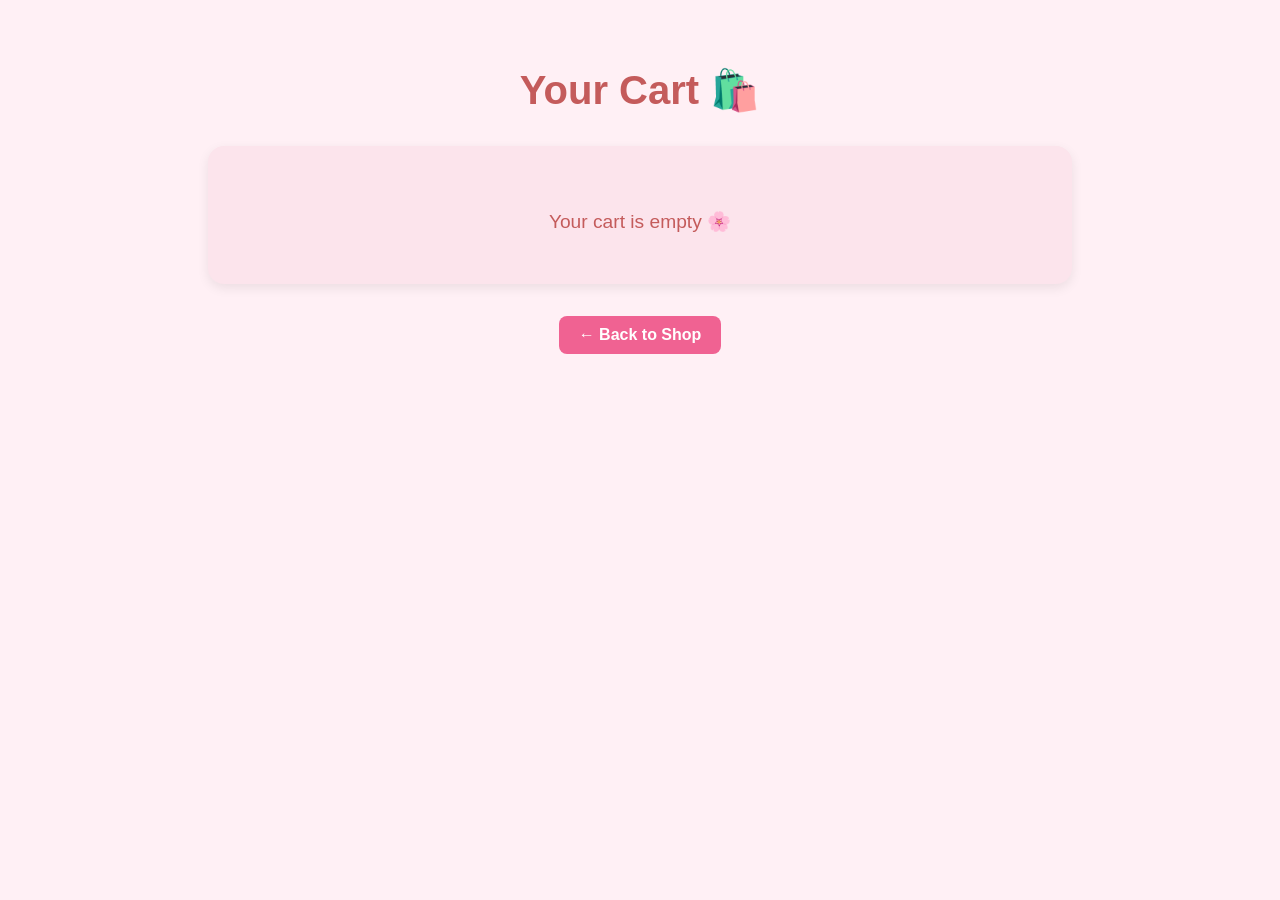
<file: cart.html>
<!DOCTYPE html>
<html lang="en">
<head>
  <meta charset="UTF-8" />
  <meta name="viewport" content="width=device-width, initial-scale=1.0"/>
  <title>My Cart</title>

  <link rel="stylesheet" href="https://cdnjs.cloudflare.com/ajax/libs/font-awesome/6.7.2/css/all.min.css">

  <style>
    body { background-color: #fff0f5; font-family: 'Poppins', sans-serif; padding: 2rem; }
    h1 { text-align: center; color: #c45b5b; font-size: 2.5rem; margin-bottom: 2rem; }

    .cart-container { max-width: 800px; margin: auto; background: #fce4ec; border-radius: 1rem; padding: 2rem; box-shadow: 0 4px 12px rgba(0,0,0,0.08); }
    .cart-item { display: flex; justify-content: space-between; align-items: center; padding: 1rem; margin-bottom: 1rem; background-color: #fff; border-radius: 8px; border-left: 5px solid #f8bbd0; }
    .cart-item-title { font-weight: 600; font-size: 1.1rem; color: #5c3d44; }
    .cart-item-quantity { color: #7c6169; }
    .remove-btn { background-color: #ec407a; color: white; border: none; padding: 6px 12px; border-radius: 5px; cursor: pointer; font-size: 0.9rem; transition: background 0.3s; }
    .remove-btn:hover { background-color: #c2185b; }

    .empty-message { text-align: center; color: #c45b5b; margin-top: 2rem; font-size: 1.2rem; }
    .btn-back { display: block; width: fit-content; margin: 2rem auto 0; background: #f06292; color: white; padding: 10px 20px; text-decoration: none; border-radius: 8px; font-weight: bold; transition: background 0.3s; }
    .btn-back:hover { background: #e91e63; }

    .cart-summary { max-width: 800px; margin: 1rem auto; background-color: #fce4ec; padding: 1.5rem; border-radius: 1rem; text-align: center; box-shadow: 0 4px 12px rgba(0,0,0,0.05); }
    .cart-summary p { font-size: 1.3rem; color: #c2185b; margin-bottom: 1rem; }
    .clear-cart-btn { background-color: #e57373; color: white; border: none; padding: 10px 20px; border-radius: 8px; cursor: pointer; font-weight: bold; transition: background 0.3s; }
    .clear-cart-btn:hover { background-color: #c62828; }

    .payment-section { max-width: 800px; margin: 1rem auto; text-align:center; }
    #pay-btn { margin-left:1rem; background:#4caf50; color:white; padding:8px 16px; border:none; border-radius:5px; cursor:pointer; }
    #pay-btn:hover { background:#388e3c; }
    #payment-method { padding:5px 10px; border-radius:5px; }
  </style>
</head>
<body>

  <h1>Your Cart 🛍️</h1>

  <div class="cart-container" id="cart-container"></div>

  <div class="cart-summary" id="cart-summary" style="display:none;">
    <p>Total: <span id="total-price">$0.00</span></p>
    <button class="clear-cart-btn" id="clear-cart-btn">Clear Cart</button>
  </div>

  <div class="payment-section" id="payment-section" style="display:none;">
    <label for="payment-method" style="margin-right:0.5rem; font-weight:bold;">Payment Method:</label>
    <select id="payment-method">
      <option value="card">Credit/Debit Card</option>
      <option value="paypal">PayPal</option>
      <option value="cash">Cash on Delivery</option>
    </select>
    <button id="pay-btn">Pay</button>
  </div>

  <a href="index.html" class="btn-back">← Back to Shop</a>

  <script>
    // Get cart from localStorage or empty array
    const cart = JSON.parse(localStorage.getItem("cart")) || [];
    const container = document.getElementById("cart-container");
    const totalDisplay = document.getElementById("total-price");
    const summarySection = document.getElementById("cart-summary");
    const paymentSection = document.getElementById("payment-section");
    const payBtn = document.getElementById("pay-btn");
    const paymentMethodSelect = document.getElementById("payment-method");

    // Function to get product price
    function getProductPrice(title) {
      const prices = { "Flower Pot": 13.99, "Vase": 20.00, "Plant": 15.50 };
      return prices[title] || 10.00;
    }

    // Render cart
    function renderCart() {
      container.innerHTML = "";
      let total = 0;

      if (cart.length === 0) {
        container.innerHTML = "<p class='empty-message'>Your cart is empty 🌸</p>";
        summarySection.style.display = "none";
        paymentSection.style.display = "none";
        return;
      }

      cart.forEach((item, index) => {
        const price = getProductPrice(item.title);
        const subtotal = price * item.quantity;
        total += subtotal;

        const itemDiv = document.createElement("div");
        itemDiv.className = "cart-item";

        itemDiv.innerHTML = `
          <span class="cart-item-title">🌷 ${item.title}</span>
          <span class="cart-item-quantity">Qty: ${item.quantity}</span>
          <button class="remove-btn" data-index="${index}">Remove</button>
        `;
        container.appendChild(itemDiv);
      });

      totalDisplay.textContent = `$${total.toFixed(2)}`;
      summarySection.style.display = "block";
      paymentSection.style.display = "block";

      // Remove buttons
      document.querySelectorAll(".remove-btn").forEach(btn => {
        btn.addEventListener("click", () => {
          const index = btn.getAttribute("data-index");
          cart.splice(index, 1);
          localStorage.setItem("cart", JSON.stringify(cart));
          renderCart();
        });
      });
    }

    // Clear cart button
    document.getElementById("clear-cart-btn").addEventListener("click", () => {
      localStorage.removeItem("cart");
      cart.length = 0;
      renderCart();
    });

    // Pay button
    payBtn.addEventListener("click", () => {
      const method = paymentMethodSelect.value;
      const total = cart.reduce((sum, item) => sum + getProductPrice(item.title) * item.quantity, 0).toFixed(2);

      alert(`You chose to pay $${total} using ${method.toUpperCase()}!`);

      cart.length = 0;
      localStorage.removeItem("cart");
      renderCart();
    });

    renderCart();
  </script>

</body>
</html>
</file>
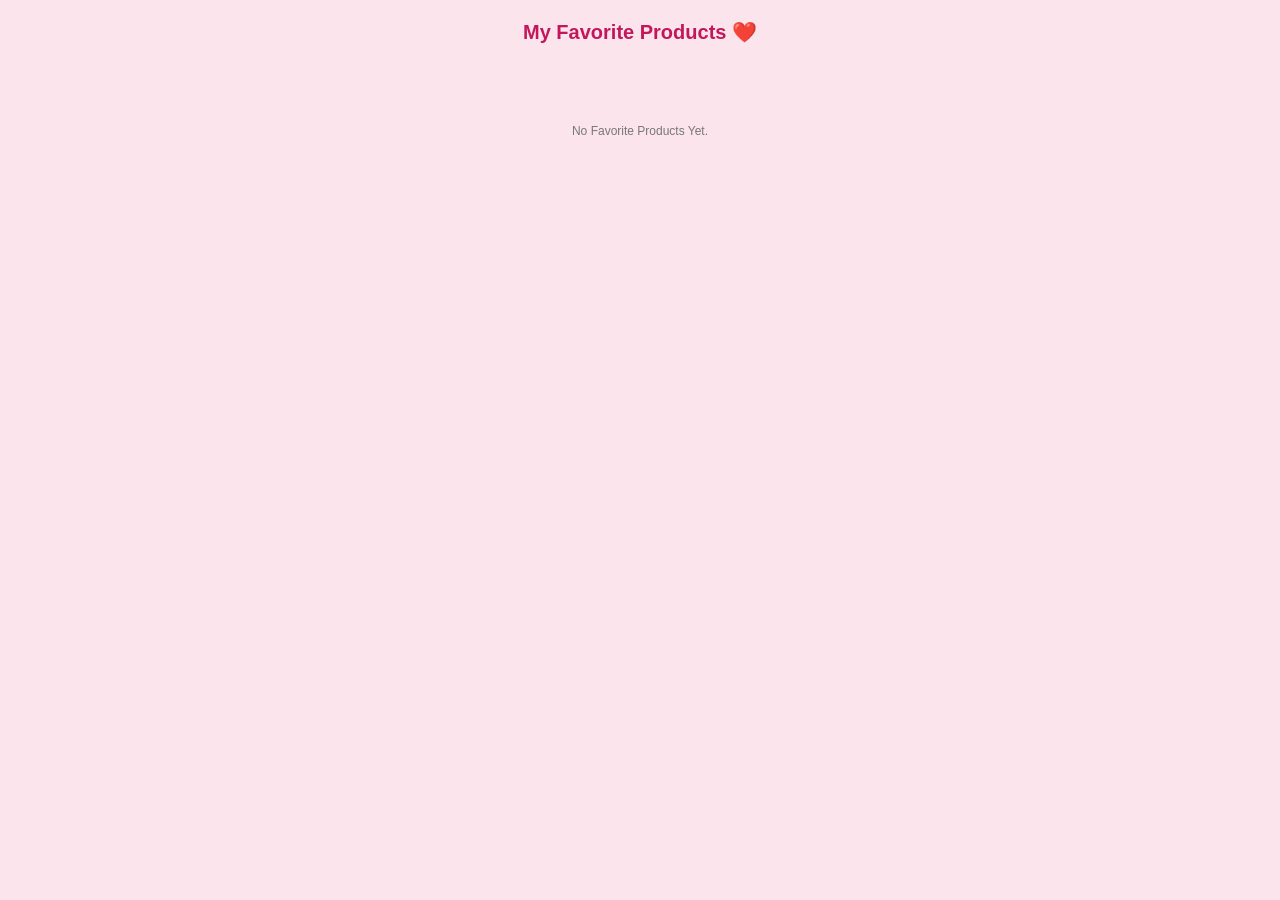
<file: favorite.html>
<!DOCTYPE html>
<html lang="en">
<head>
  <meta charset="UTF-8">
  <title>My Favorites</title>
  <link rel="stylesheet" href="css/style.css">
  <style>
    body {
      background-color: #fce4ec;
      font-family: 'Poppins', sans-serif;
      padding: 20px;
    }
    h1 {
      text-align: center;
      color: #c2185b;
      margin-bottom: 30px;
    }
    .fav-container {
      display: grid;
      grid-template-columns: repeat(auto-fit, minmax(240px, 1fr));
      gap: 20px;
      max-width: 1200px;
      margin: 0 auto;
    }
    .fav-box {
      background: #ffffff;
      border-radius: 12px;
      box-shadow: 0 4px 10px rgba(0,0,0,0.1);
      overflow: hidden;
      transition: transform 0.2s;
    }
    .fav-box:hover {
      transform: translateY(-5px);
    }
    .fav-box img {
      width: 100%;
      height: 200px;
      object-fit: cover;
    }
    .fav-content {
      padding: 15px;
      text-align: center;
    }
    .fav-content h3 {
      margin: 10px 0;
      font-size: 1.1rem;
      color: #5c3d44;
    }
    .fav-content .price {
      font-size: 1rem;
      color: #c2185b;
      margin-bottom: 10px;
    }
    .remove-btn {
      padding: 8px 16px;
      background-color: #c2185b;
      color: white;
      border: none;
      border-radius: 8px;
      cursor: pointer;
      transition: background 0.3s;
    }
    .remove-btn:hover {
      background-color: #e91e63;
    }
    .empty-msg {
      text-align: center;
      color: #777;
      font-size: 1.2rem;
      margin-top: 50px;
    }
  </style>
</head>
<body>

  <h1>My Favorite Products ❤️</h1>

  <div class="fav-container" id="favContainer"></div>

  <script>
    let favorites = JSON.parse(localStorage.getItem("favorites")) || [];
    const container = document.getElementById("favContainer");

    function renderFavorites() {
      container.innerHTML = "";
      if (favorites.length === 0) {
        container.innerHTML = "<p class='empty-msg'>No favorite products yet.</p>";
        return;
      }
      favorites.forEach((product, index) => {
        container.innerHTML += `
          <div class="fav-box">
            <img src="${product.image}" alt="${product.name}">
            <div class="fav-content">
              <h3>${product.name}</h3>
              <div class="price">$${product.price}</div>
              <button class="remove-btn" onclick="removeFavorite(${index})">Remove</button>
            </div>
          </div>
        `;
      });
    }

    function removeFavorite(index) {
      favorites.splice(index, 1);
      localStorage.setItem("favorites", JSON.stringify(favorites));
      renderFavorites();
    }

    renderFavorites();
  </script>

</body>
</html>
</file>
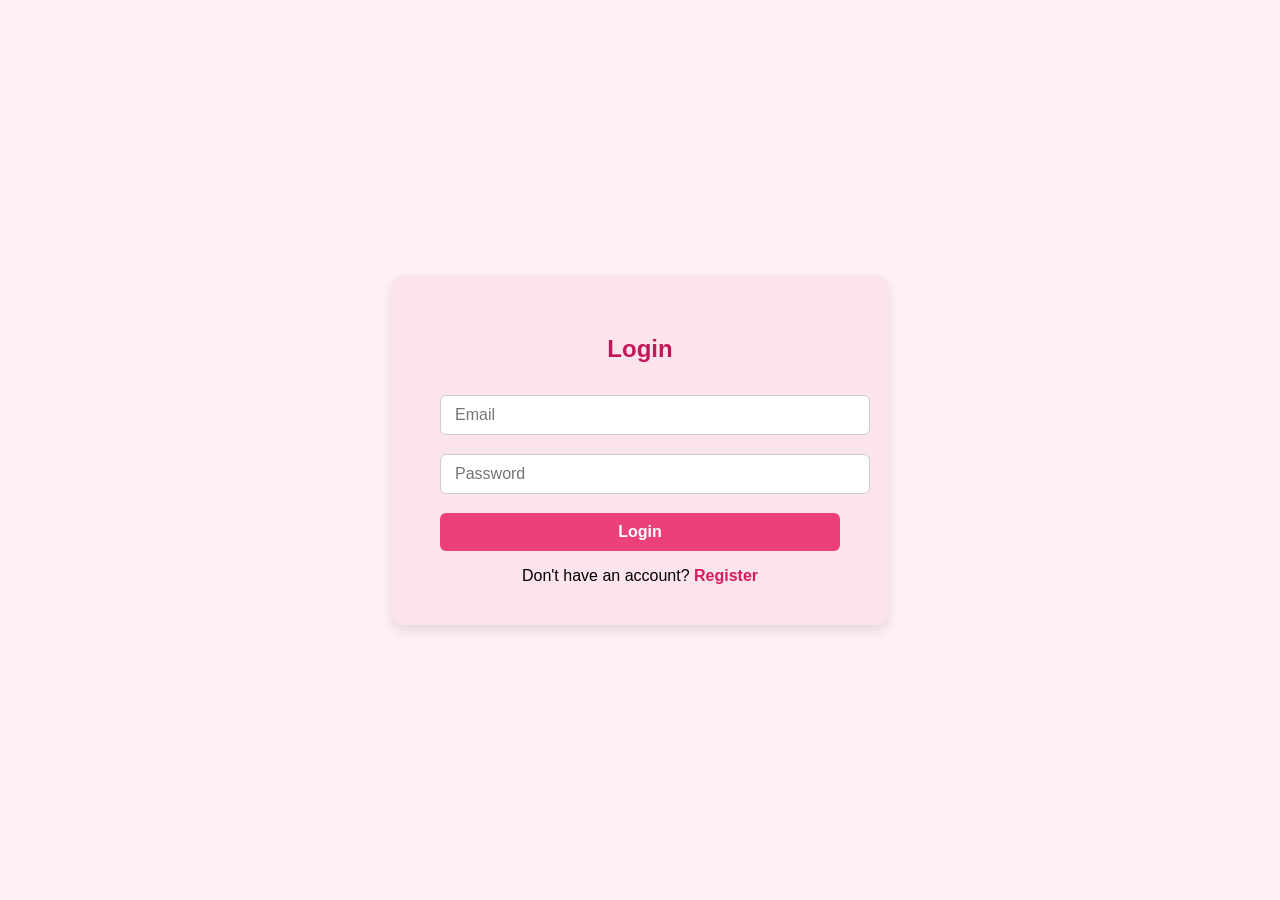
<file: login.html>
<!DOCTYPE html>
<html lang="en">
<head>
  <meta charset="UTF-8" />
  <meta name="viewport" content="width=device-width, initial-scale=1.0"/>
  <title>Login</title>
<link rel="stylesheet" href="css/login.css">
  <!-- Font & Style -->
  <link rel="stylesheet" href="https://cdnjs.cloudflare.com/ajax/libs/font-awesome/6.7.2/css/all.min.css">

</head>
<body>

  <div class="login-container">
    <h2>Login</h2>
    <input type="email" id="email" placeholder="Email" required />
    <input type="password" id="password" placeholder="Password" required />
    <button onclick="loginUser()">Login</button>
    <div class="message" id="message"></div>
    <div class="link">Don't have an account? <a href="register.html">Register</a></div>
  </div>

  <script>
    function loginUser() {
      const email = document.getElementById("email").value.trim();
      const password = document.getElementById("password").value.trim();
      const message = document.getElementById("message");

      const storedUser = JSON.parse(localStorage.getItem("user"));

      if (!storedUser) {
        message.textContent = "No registered user found.";
        return;
      }

      if (email === storedUser.email && password === storedUser.password) {
        message.style.color = "green";
        message.textContent = "Login successful! Redirecting...";
        localStorage.setItem("loggedIn", "true");
        setTimeout(() => {
          window.location.href = "index.html"; // redirect to homepage
        }, 1500);
      } else {
        message.style.color = "red";
        message.textContent = "Invalid credentials.";
      }
    }
  </script>
</body>
</html>
</file>
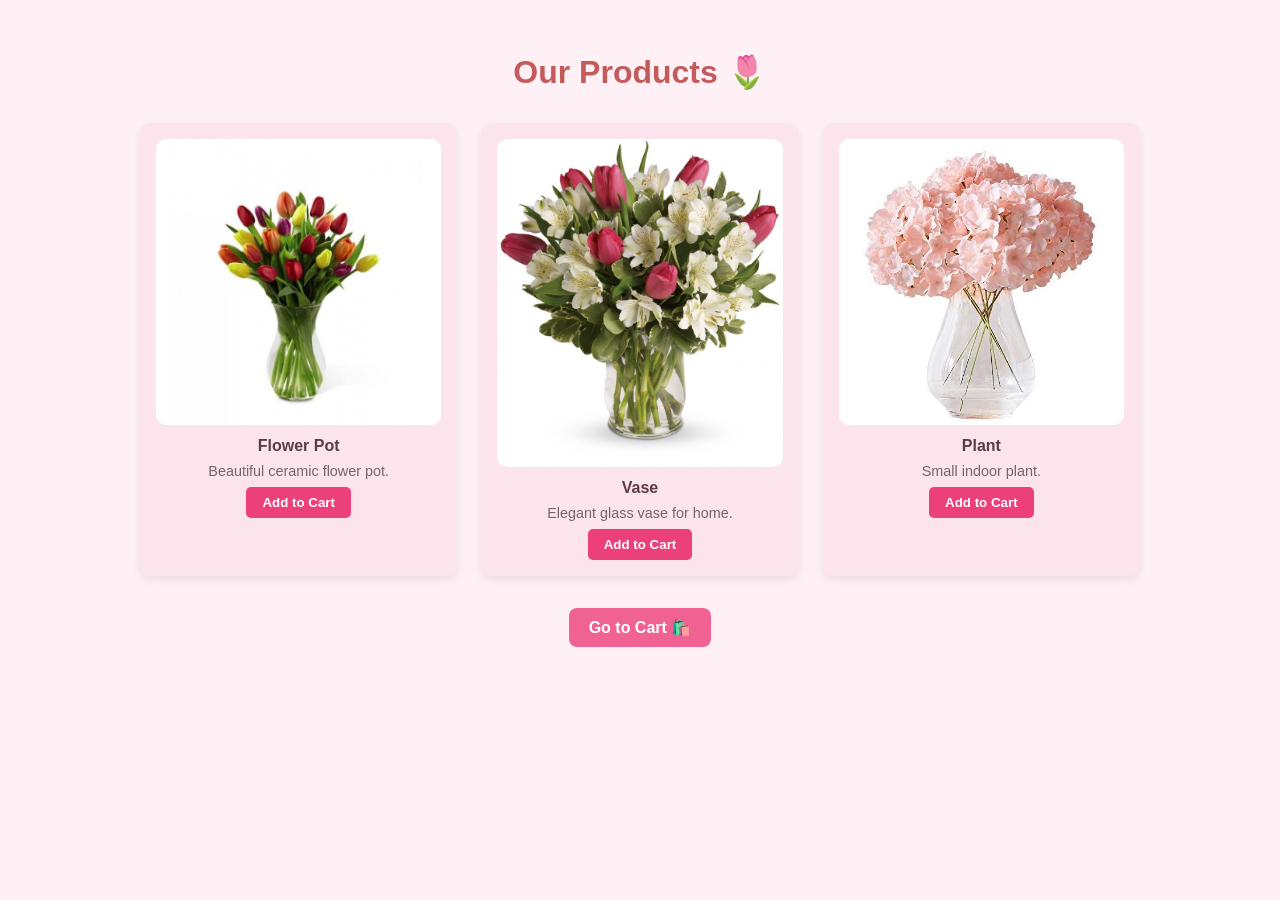
<file: Products.html>
<!DOCTYPE html>
<html lang="en">
<head>
  <meta charset="UTF-8">
  <meta name="viewport" content="width=device-width, initial-scale=1.0">
  <title>Products</title>
  <style>
    body { font-family: 'Poppins', sans-serif; background: #fff0f5; margin: 0; padding: 2rem; }
    h1 { text-align: center; color: #c45b5b; margin-bottom: 2rem; }
    .products-container { display: grid; grid-template-columns: repeat(auto-fit, minmax(250px, 1fr)); gap: 1.5rem; max-width: 1000px; margin: auto; }
    .product { background: #fce4ec; padding: 1rem; border-radius: 10px; box-shadow: 0 4px 10px rgba(0,0,0,0.08); text-align: center; }
    .product img { max-width: 100%; border-radius: 10px; }
    .product-title { font-weight: bold; margin-top: 0.5rem; color: #5c3d44; }
    .product-desc { font-size: 0.9rem; color: #7c6169; margin: 0.5rem 0; }
    .add-btn { background: #ec407a; color: white; border: none; padding: 8px 16px; border-radius: 5px; cursor: pointer; font-weight: bold; transition: 0.3s; }
    .add-btn:hover { background: #c2185b; }
    .btn-cart { display:block; width: fit-content; margin:2rem auto 0; background:#f06292; color:white; text-decoration:none; padding:10px 20px; border-radius:8px; font-weight:bold; text-align:center; }
    .btn-cart:hover { background:#e91e63; }
  </style>
</head>
<body>

  <h1>Our Products 🌷</h1>

  <div class="products-container" id="products-container">
    <!-- Products will be inserted by JS -->
  </div>

  <a href="cart.html" class="btn-cart">Go to Cart 🛍️</a>

  <script>
const products = [
  { title: "Flower Pot", desc: "Beautiful ceramic flower pot.", img: "images/pic10.jpeg" },
  { title: "Vase", desc: "Elegant glass vase for home.", img: "images/pic8.jpeg" },
  { title: "Plant", desc: "Small indoor plant.", img: "images/pic7.jpeg" }
];



    const container = document.getElementById("products-container");

    function renderProducts() {
      products.forEach((product, index) => {
        const div = document.createElement("div");
        div.className = "product";
        div.innerHTML = `
          <img src="${product.img}" alt="${product.title}">
          <div class="product-title">${product.title}</div>
          <div class="product-desc">${product.desc}</div>
          <button class="add-btn" data-index="${index}">Add to Cart</button>
        `;
        container.appendChild(div);
      });

      // Add to cart functionality
      document.querySelectorAll(".add-btn").forEach(btn => {
        btn.addEventListener("click", () => {
          const index = btn.getAttribute("data-index");
          const product = products[index];
          
          // Get cart from localStorage
          let cart = JSON.parse(localStorage.getItem("cart")) || [];

          // Check if product exists in cart
          const existing = cart.find(item => item.title === product.title);
          if (existing) {
            existing.quantity += 1;
          } else {
            cart.push({ title: product.title, quantity: 1 });
          }

          localStorage.setItem("cart", JSON.stringify(cart));
          alert(`${product.title} added to cart!`);
        });
      });
    }

    renderProducts();
  </script>
</body>
</html>
</file>
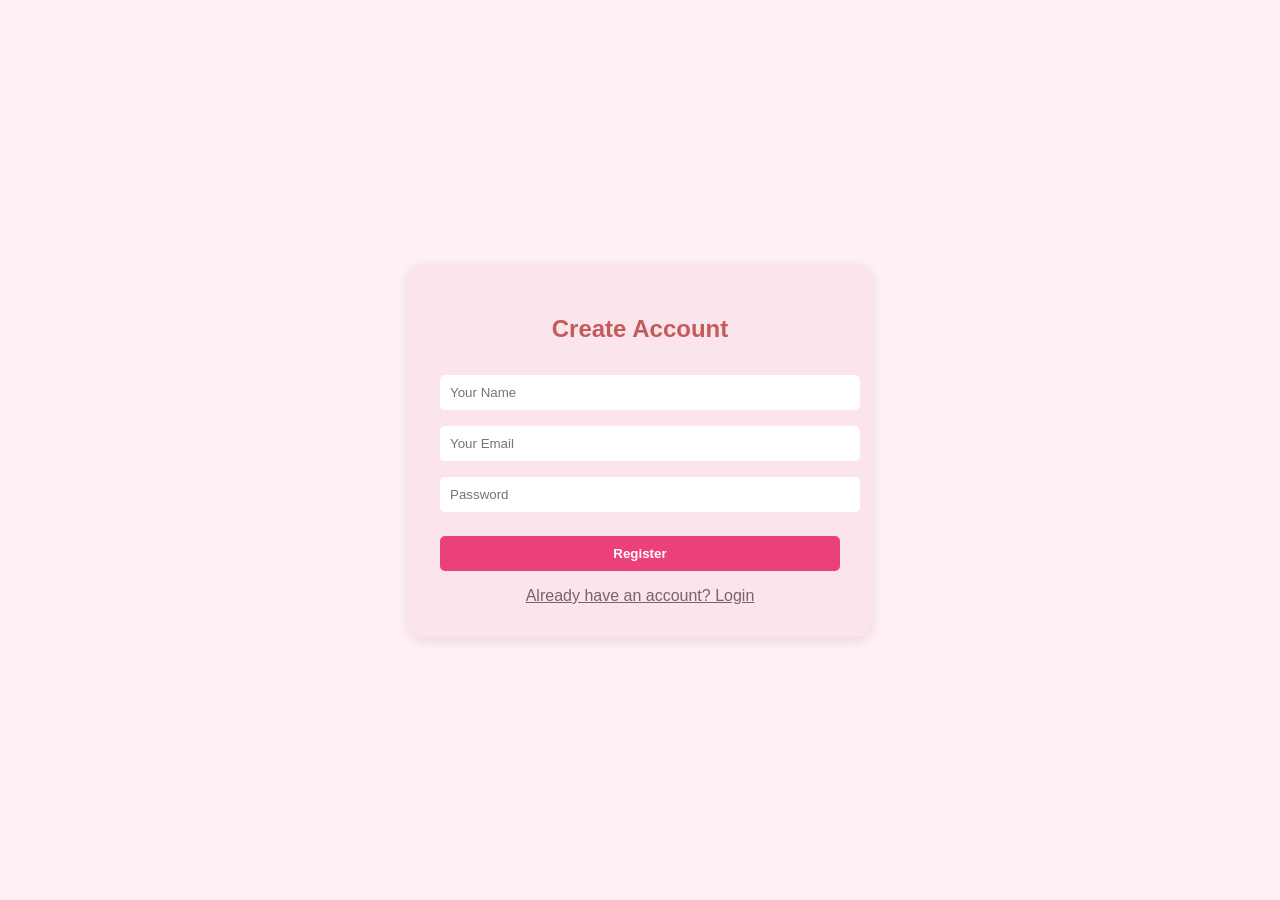
<file: register.html>
<!DOCTYPE html>
<html lang="en">
<head>
  <meta charset="UTF-8">
  <meta name="viewport" content="width=device-width, initial-scale=1.0">
  <title>Register</title>
  <link rel="stylesheet" href="https://cdnjs.cloudflare.com/ajax/libs/font-awesome/6.5.0/css/all.min.css">
  <style>
    body {
      background-color: #fff0f5;
      font-family: 'Poppins', sans-serif;
      display: flex;
      align-items: center;
      justify-content: center;
      height: 100vh;
      margin: 0;
    }
    .register-container {
      background: #fce4ec;
      padding: 2rem;
      border-radius: 1rem;
      box-shadow: 0 4px 12px rgba(0,0,0,0.1);
      width: 100%;
      max-width: 400px;
    }
    h2 {
      text-align: center;
      color: #c45b5b;
      margin-bottom: 1.5rem;
    }
    input {
      width: 100%;
      padding: 10px;
      margin: 0.5rem 0;
      border: none;
      border-radius: 5px;
    }
    button {
      width: 100%;
      padding: 10px;
      background-color: #ec407a;
      color: white;
      border: none;
      border-radius: 5px;
      font-weight: bold;
      margin-top: 1rem;
      cursor: pointer;
    }
    button:hover {
      background-color: #c2185b;
    }
    .link {
      display: block;
      text-align: center;
      margin-top: 1rem;
      color: #7c6169;
    }
  </style>
</head>
<body>
  <div class="register-container">
    <h2>Create Account</h2>
    <input type="text" id="name" placeholder="Your Name" required>
    <input type="email" id="email" placeholder="Your Email" required>
    <input type="password" id="password" placeholder="Password" required>
    <button onclick="register()">Register</button>
    <a class="link" href="login.html">Already have an account? Login</a>
  </div>

  <script>
    function register() {
      const name = document.getElementById("name").value.trim();
      const email = document.getElementById("email").value.trim();
      const password = document.getElementById("password").value;

      if (!name || !email || !password) {
        alert("Please fill in all fields.");
        return;
      }

      const user = {
        name: name,
        email: email,
        password: password
      };

      localStorage.setItem("user", JSON.stringify(user));
      alert("Account created successfully!");
      window.location.href = "login.html";
    }
  </script>
</body>
</html>
</file>
<file: css/style.css>
:root {
    --pink: #e84393;
}

* {
    margin: 0;
    padding: 0;
    box-sizing: border-box;
    font-family: Verdana, Geneva, Tahoma, sans-serif;
    outline: none;
    border: none;
    text-decoration: none;
    text-transform: capitalize;
    transition: 0.3s ease;
}

html {
    font-size: 62.5%;
    scroll-behavior: smooth;
    scroll-padding-top: 6rem;
    overflow-x: hidden;
}

section {
    padding: 2rem 9%;
}

.heading{
    text-align: center;
    font-size: 4rem;
    color: #333;
    padding: 1rem;
    margin: 2rem 0;
   background: rgba(256, 51, 153, .05);

}
.heading span{

    color: var(--pink);
}
.btn {
    display: inline-block;
    margin-top: 1rem;
    border-radius: 5rem;
    background: #333;
    color: #fff;
    padding: 0.9rem 3.5rem;
    cursor: pointer;
    font-size: 1.7rem;
}

.btn:hover {
    background: var(--pink);
}

/* Header */
header {
    position: fixed;
    top: 0;
    left: 0;
    right: 0;
    background: #fff;
    padding: 2rem 9%;
    display: flex;
    align-items: center;
    justify-content: space-between;
    z-index: 1000;
    box-shadow: 0.5rem 1rem rgba(0, 0, 0, 0.1);
}

header .logo {
    font-size: 3rem;
    color: #333;
    font-weight: bolder;
}

header .logo span {
    color: var(--pink);
}

header .navbar {
    display: flex;
    align-items: center;
}

header .navbar a {
    font-size: 2rem;
    padding: 0 1.5rem;
    color: #666;
}

header .navbar a:hover {
    color: var(--pink);
}

header .icons a {
    font-size: 2.5rem;
    color: #333;
    margin-left: 1.5rem;
}

header .icons a:hover {
    color: var(--pink);
}

#barlo {
    display: none;
}

header .fa-bars {
    font-size: 3rem;
    color: #333;
    border-radius: .5rem;
    padding: .5rem 1.5rem;
    cursor: pointer;
    border: .1rem solid rgba(0, 0, 0, 0.3);
    display: none;
}


/* Home Section */
.home {
    display: flex;
    align-items: center;
    min-height: 100vh;
    background: url("../images/photo2.jpg") no-repeat center center/cover;
}

.home .content {
    max-width: 50rem;
}

.home .content h3 {
    font-size: 6rem;
    color: #333;
}

.home .content span {
    font-size: 3.5rem;
    color: var(--pink);
    padding: 1rem 0;
    line-height: 1.5;
    display: block;
}

.home .content p {
    font-size: 1.7rem;
    color: #999;
    padding: 1rem 0;
    line-height: 1.6;
}

.about .row{
    display: flex;
    align-items: center;
    gap: 2rem;
    flex-wrap: wrap;
    padding:2rem 0;
    padding-bottom: 3rem;
}
.about .row .video-container{
    flex: 1 1 40rem;
    position: relative;
}
.about .row .video-container video{
    width:100%;
    border: 1.5rem solid #fff;
    border-radius: 5rem;
    box-shadow: 0  .5rem 1rem rgba(0, 0, 0, 0.1);
    height: 100%;
    object-fit:cover ;
}

.about .row .video-container h3{
    position: absolute;
    top: 50%;transform: translateY(-50%);
    font-size: 3rem;
    background: #fff;
    width: 100% ;
    padding: 1rem 2rem;
    text-align: center;
    mix-blend-mode: screen;

}

.about .row .content{
   flex:1 1 40rem
}

.about .row .content h3{
   font-size:3rem ;
   color: #333;
}
.about .row .content p{
   font-size: 1.5rem ;
   color: #999;
   padding: 5rem 0;
   padding-top: 1rem;
   line-height: 1.5;
}

.home{
    background-position: left;
}

/* icons*/

.icons-conta {
  display: flex;
  flex-wrap: wrap;
  justify-content: space-around;
  padding: 4rem 9%;
  gap: 2rem;
  background: #f9f9f9;
}

.icons {
  background: #fff;
  border: 1px solid #eee;
  padding: 2rem;
  flex: 1 1 20rem;
  text-align: center;
  box-shadow: 0 0.5rem 1rem rgba(0, 0, 0, 0.05);
  border-radius: 1rem;
}

.icons i {
  font-size: 4rem;
  color: var(--pink);
  margin-bottom: 1rem;
}

.icons .info h3 {
  font-size: 2rem;
  color: #333;
}

.icons .info span {
  font-size: 1.5rem;
  color: #777;
}
.cart-count {
  position: absolute;
  top: -8px;
  right: -10px;
  background: #e91e63;
  color: white;
  font-size: 12px;
  border-radius: 50%;
  padding: 2px 6px;
}
#cart-icon {
  position: relative;
}

.user-menu {
  position: relative; 
  display: inline-block;
}

.user-menu .fa-user {
  font-size: 22px;
  color: #c45baa;
  cursor: pointer;
}

.user-menu .dropdown {
  display: none;
  position: absolute;
  top: 35px;
  right: 0;
  background-color: #fce4ec;
  min-width: 120px;        
  padding: 8px 0;          
  border-radius: 10px;
  box-shadow: 0 4px 12px rgba(0,0,0,0.1);
  overflow: hidden;
  z-index: 1000;
    
}

.user-menu .dropdown a {
  display: block;
  padding: 8px 15px;
  font-size: 14px;          
  color: #4a4a4a;
  text-decoration: none;
  transition: background 0.3s;
  font-weight: 500;
  border-bottom: 1px solid #f8bbd0;
}

.user-menu .dropdown a:hover {
  background-color: #f8d7e0;
}

.user-menu .dropdown a:last-child {
  border-bottom: none;
}

.user-menu .dropdown a:hover {
  background-color: #f8bbd0;
  color: #c2185b;
}


.products .box-container{
    display:flex ;
    flex-wrap: wrap;
    gap:1.5rem
}
.products .box-container .box{
    flex: 1 1 30rem;
    box-shadow: 0 .5rem 1.5rem rgba(0, 0, 0, .1);
    border-radius: .5rem;
    border: .1rem solid rgba(0, 0, 0, .1);
    position: relative;

}
.products .box-container .box .discount{
    position: absolute;
    top: 1rem; left: 1rem;
    padding: .7rem 1rem;
    font-size: 2rem;
    color: var(--pink);
    background: rgba(256, 51, 153, .05);
    z-index: 1;
    border-radius: .5rem;
}
.products .box-container .box .image{
    position: relative;
    text-align: center;
    padding-top: 2rem;
    overflow: hidden;
}
.products .box-container .box .image img{
    height: 25rem;

}
.products .box-container .box:hover .image img{

    transform: scale(1.1);
}
.products .box-container .box .image .icons{
    position: absolute;
    bottom: -7rem; left: 0; right: 0;
    display: flex;

}
.products .box-container .box:hover .image .icons{
    bottom: 0;
}

.products .box-container .box .image .icons a{
    height: 5rem;
    line-height: 5rem;
    font-size: 2rem;
    width: 50%;
    background: var(--pink);
    color: #fff;

}
.products .box-container .box .image .icons .cart-btn{
    border-left: .1rem solid #fff7ff;
    border-right: .1rem solid #fff7ff;
    width: 100%;

}
.products .box-container .box .image .icons a:hover{
    background: #333;
}
.products .box-container .box .content{
    padding: 2rem;
    text-align: center;
}
.products .box-container .box .content .price{
   font-size: 2.5rem;
   color: var(--pink);
   font-weight:bolder ;
   padding-top: 1rem ;
}
.products .box-container .box .content .price span{
   font-size: 1.5rem;
   color: #999;
   font-weight:lighter ;
   text-decoration:line-through ;
}

/* Review section styling */
.review {
  background-color: #f9f9f9;
  padding: 60px 20px;
  text-align: center;
}

/* Heading title */
.review .heading {
  font-size: 2.5rem;
  margin-bottom: 40px;
  color: #333;
}

/* Highlighted word in heading */
.review .heading span {
  color: var(--pink);
}

/* Container holding all review boxes */
.box-conta {
  display: flex;
  flex-wrap: wrap;
  justify-content: center;
  gap: 2rem;
}

/* Single review box */
.box {
  background: #fff;
  border-radius: 15px;
  padding: 25px;
  max-width: 350px;
  width: 100%;
  box-shadow: 0 4px 20px rgba(0, 0, 0, 0.1);
  position: relative;
  text-align: left;
  transition: transform 0.3s ease;
}

/* Hover effect for box */
.box:hover {
  transform: translateY(-5px);
}

/* Star icons */
.stars {
  color:var(--pink);
  margin-bottom: 10px;
}

/* Review text */
.box p {
  font-size: 0.95rem;
  color: #555;
  margin-bottom: 15px;
  line-height: 1.6;
}

/* User section: icon + name */
.user {
  display: flex;
  align-items: center;
  gap: 15px;
}

/* User icon color */
.user i {
  color: #666;
}

/* User name */
.user-info h3 {
  font-size: 1.1rem;
  color: #222;
  margin: 0;
}

/* User role (e.g. Happy Customer) */
.user-info span {
  font-size: 0.9rem;
  color: #999;
}

/* Quote icon in bottom right corner */
.quote-icon {
  position: absolute;
  right: 20px;
  bottom: 20px;
  color: var(--pink);
  font-size: 1.5rem;
  opacity: 0.4;
}
/* Contact section style - modern pink design */

.contact {
  background-color: #fff0f5;
  padding: 3rem 2rem;
}

.contact .row {
  display: flex;
  flex-wrap: wrap-reverse;
  gap: 2rem;
  align-items: center;
  justify-content: center;
}

.contact .row form {
  flex: 1 1 40rem;
  padding: 2rem;
  background: #fce4ec;
  box-shadow: 0 6px 12px rgba(0, 0, 0, 0.05);
  border-radius: 1rem;
  border: 1px solid #f8bbd0;
}

.contact .row .image {
  flex: 1 1 40rem;
  text-align: center;
}

.contact .row .image img {
  width: 100%;
  border-radius: 1rem;
  box-shadow: 0 6px 10px rgba(0, 0, 0, 0.08);
}

.contact .row form .box,
.contact .row form textarea {
  width: 100%;
  padding: 1.2rem;
  font-size: 1.6rem;
  color: #5c3d44;
  background: #fff;
  border: 1px solid #f8bbd0;
  border-radius: 0.8rem;
  margin: 1rem 0;
}

.contact .row form .box:focus,
.contact .row form textarea:focus {
  outline: none;
  border-color: #ec407a;
  box-shadow: 0 0 6px rgba(236, 64, 122, 0.3);
}

.contact .row form textarea {
  height: 12rem;
  resize: none;
}

.contact .row form .btn {
  background-color: #ec407a;
  color: white;
  padding: 1rem 2rem;
  font-size: 1.5rem;
  border: none;
  border-radius: 0.8rem;
  cursor: pointer;
  margin-top: 1rem;
  transition: background-color 0.3s;
}

.contact .row form .btn:hover {
  background-color: #d81b60;
}

/*Footer*/
.footer .box-container {
    display: flex;
    flex-wrap: wrap;
    gap: 1.5rem;
}

.footer .box-container .box {
    flex: 1 1 25rem;
}

.footer .box-container .box h3 {
    color: #333;
    font-size: 1.8rem; /* تم تصغير الحجم */
    padding: 1rem 0;
}

.footer .box-container .box a {
    display: block;
    color: #333;
    font-size: 1.2rem; 
    padding: 0.5rem 0; 
    text-decoration: none;
}

.footer .box-container .box a:hover {
    color: var(--pink);
    text-decoration: underline;
}

.footer .box-container .box i {
    margin-top: 1rem;
}

.footer .credit {
    text-align: center;
    padding: 2.5rem 1.5rem 1.5rem 1.5rem;
    font-size: 1.6rem;
    color: #333;
    border-top: 0.1rem solid rgba(0, 0, 0, 0.1);
}

.footer .credit span {
    color: var(--pink);
}




/* Responsive design for tablets and smaller screens */
@media (max-width: 768px) {
  .box-conta {
    flex-direction: column;
    align-items: center;
  }

  .box {
    width: 90%;
  }
}



/* Responsive */
@media(max-width: 991px) {
    html {
        font-size: 55%;
    }

    header {
        padding: 2rem;
    }
    section{
        padding: 2rem;
    }
}

@media(max-width: 768px) {
    header .fa-bars {
        display: block;
    }

    header .navbar {
        position: absolute;
        top: 100%;
        left: 0;
        right: 0;
        background: #eee;
        border-top: .1rem solid rgba(0, 0, 0, 0.2);
        clip-path: polygon(0 0, 100% 0, 100% 0, 0 0);
        transition: clip-path 0.5s ease;
        flex-direction: column;
    }

    #barlo:checked ~ .navbar {
        clip-path: polygon(0 0, 100% 0, 100% 100%, 0 100%);
    }

    header .navbar a {
        display: block;
        padding: 1.5rem;
        background: #fff;
        border-bottom: 1px solid rgba(0, 0, 0, 0.1);
        width: 100%;
    }
    .home .content h3{
        font-size: 5rem;
    }
    .home .content span{
        font-size: 2.5rem;
    }
}

@media(max-width: 450px) {
    html {
        font-size: 50%;
    }
    .heading{
        font-size: 3rem ;
    }
}
</file>
<file: css/login.css>
body {
  background-color: #fff0f5;
  font-family: 'Poppins', sans-serif;
  display: flex;
  justify-content: center;
  align-items: center;
  height: 100vh;
  margin: 0;
}

.form-container {
  background: #fce4ec;
  padding: 2rem;
  border-radius: 1rem;
  box-shadow: 0 8px 16px rgba(0,0,0,0.1);
  width: 90%;
  max-width: 400px;
}

.login-form h2 {
  text-align: center;
  color: #c2185b;
  margin-bottom: 1.5rem;
}

.login-form input {
  width: 100%;
  padding: 0.8rem;
  margin-bottom: 1rem;
  border: 1px solid #f8bbd0;
  border-radius: 8px;
  background-color: #fff;
  font-size: 1rem;
}

.login-form button {
  width: 100%;
  padding: 0.8rem;
  background-color: #ec407a;
  border: none;
  color: #fff;
  border-radius: 8px;
  font-size: 1rem;
  cursor: pointer;
  transition: background 0.3s;
}

.login-form button:hover {
  background-color: #c2185b;
}

.link-text {
  text-align: center;
  margin-top: 1rem;
  color: #7c6169;
}

.link-text a {
  color: #c2185b;
  text-decoration: none;
}

.link-text a:hover {
  text-decoration: underline;
}
 body {
      background-color: #fff0f5;
      font-family: 'Poppins', sans-serif;
      display: flex;
      justify-content: center;
      align-items: center;
      height: 100vh;
    }

    .login-container {
      background: #fce4ec;
      padding: 2.5rem 3rem;
      border-radius: 12px;
      box-shadow: 0 6px 12px rgba(0,0,0,0.1);
      width: 100%;
      max-width: 400px;
    }

    h2 {
      text-align: center;
      color: #c2185b;
      margin-bottom: 2rem;
    }

    input {
      width: 100%;
      padding: 10px 14px;
      margin-bottom: 1.2rem;
      border-radius: 6px;
      border: 1px solid #ccc;
      font-size: 1rem;
    }

    button {
      width: 100%;
      padding: 10px;
      background: #ec407a;
      border: none;
      color: white;
      font-size: 1rem;
      border-radius: 6px;
      cursor: pointer;
      font-weight: bold;
      transition: background 0.3s ease;
    }

    button:hover {
      background: #d81b60;
    }

    .message {
      text-align: center;
      margin-top: 1rem;
      color: red;
    }

    .link {
      text-align: center;
      margin-top: 1rem;
    }

    .link a {
      color: #d81b60;
      text-decoration: none;
      font-weight: bold;
    }

    .link a:hover {
      text-decoration: underline;
    }
</file>
